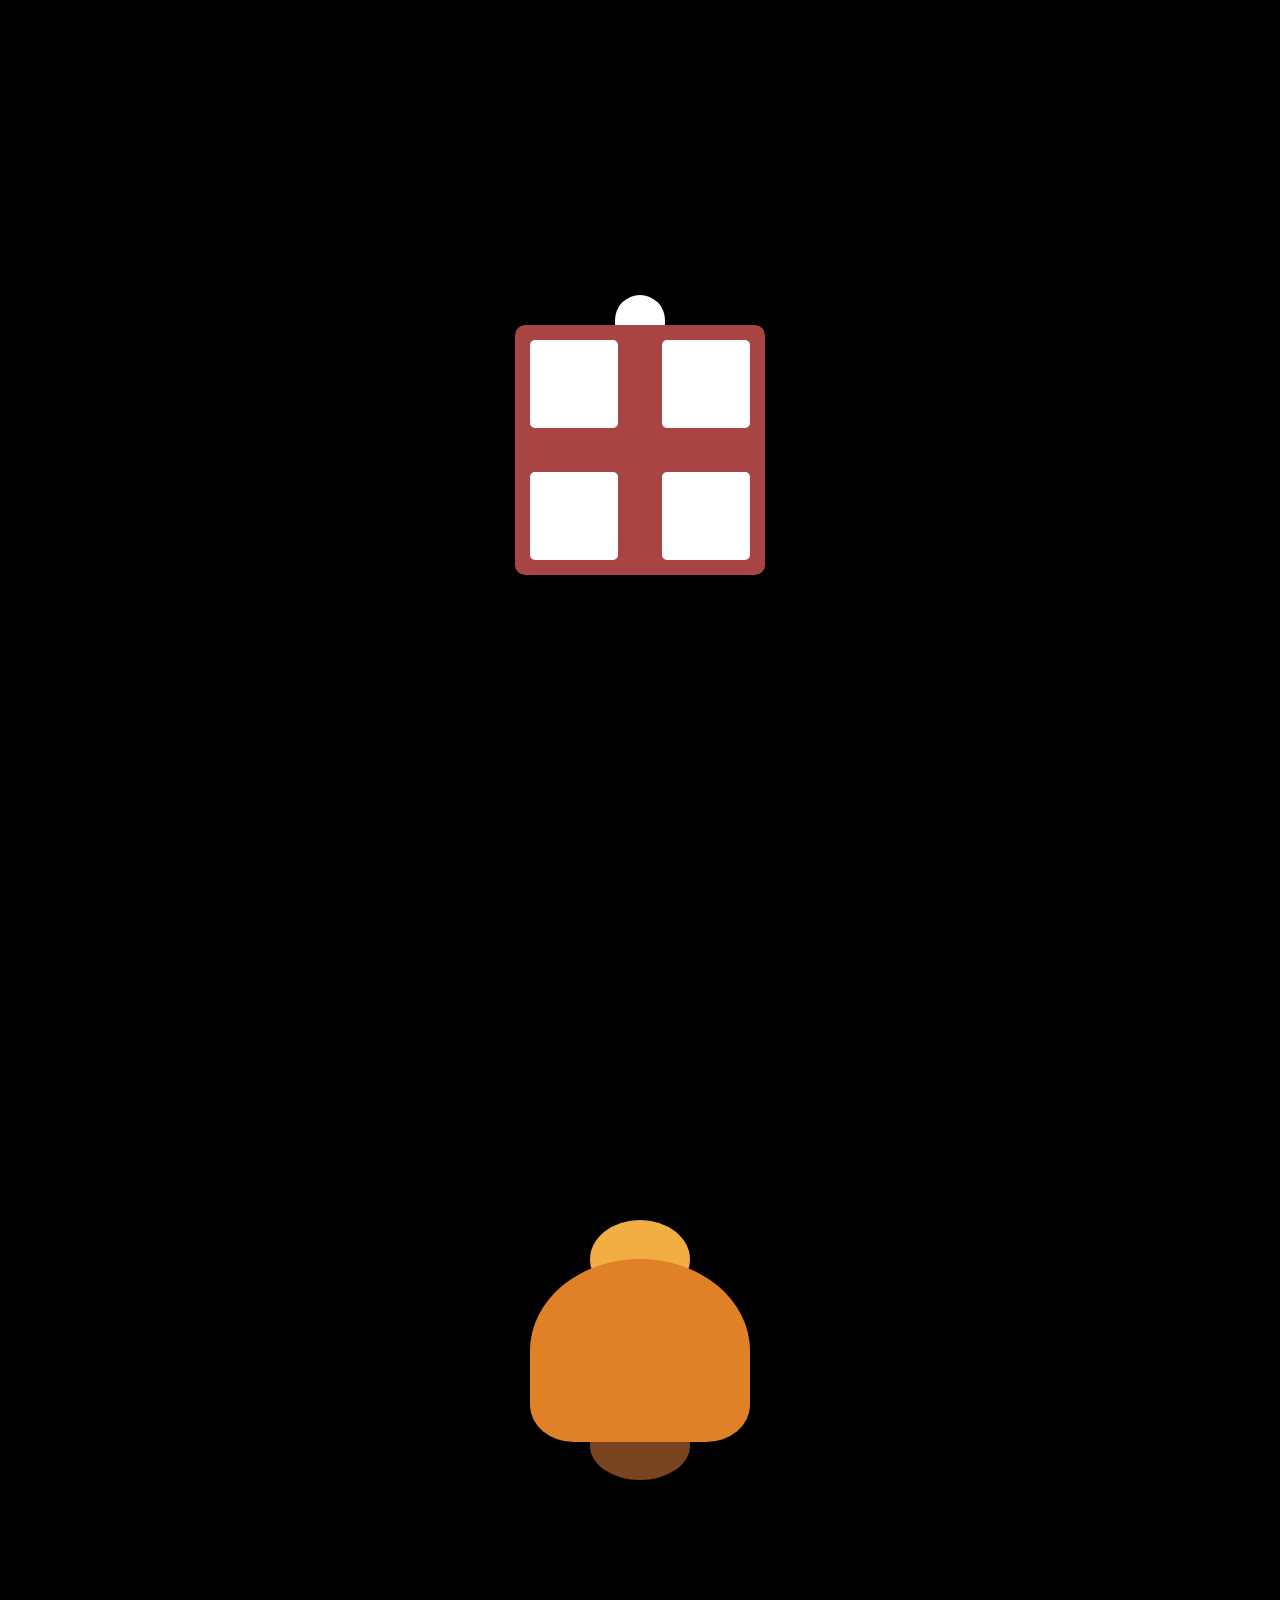
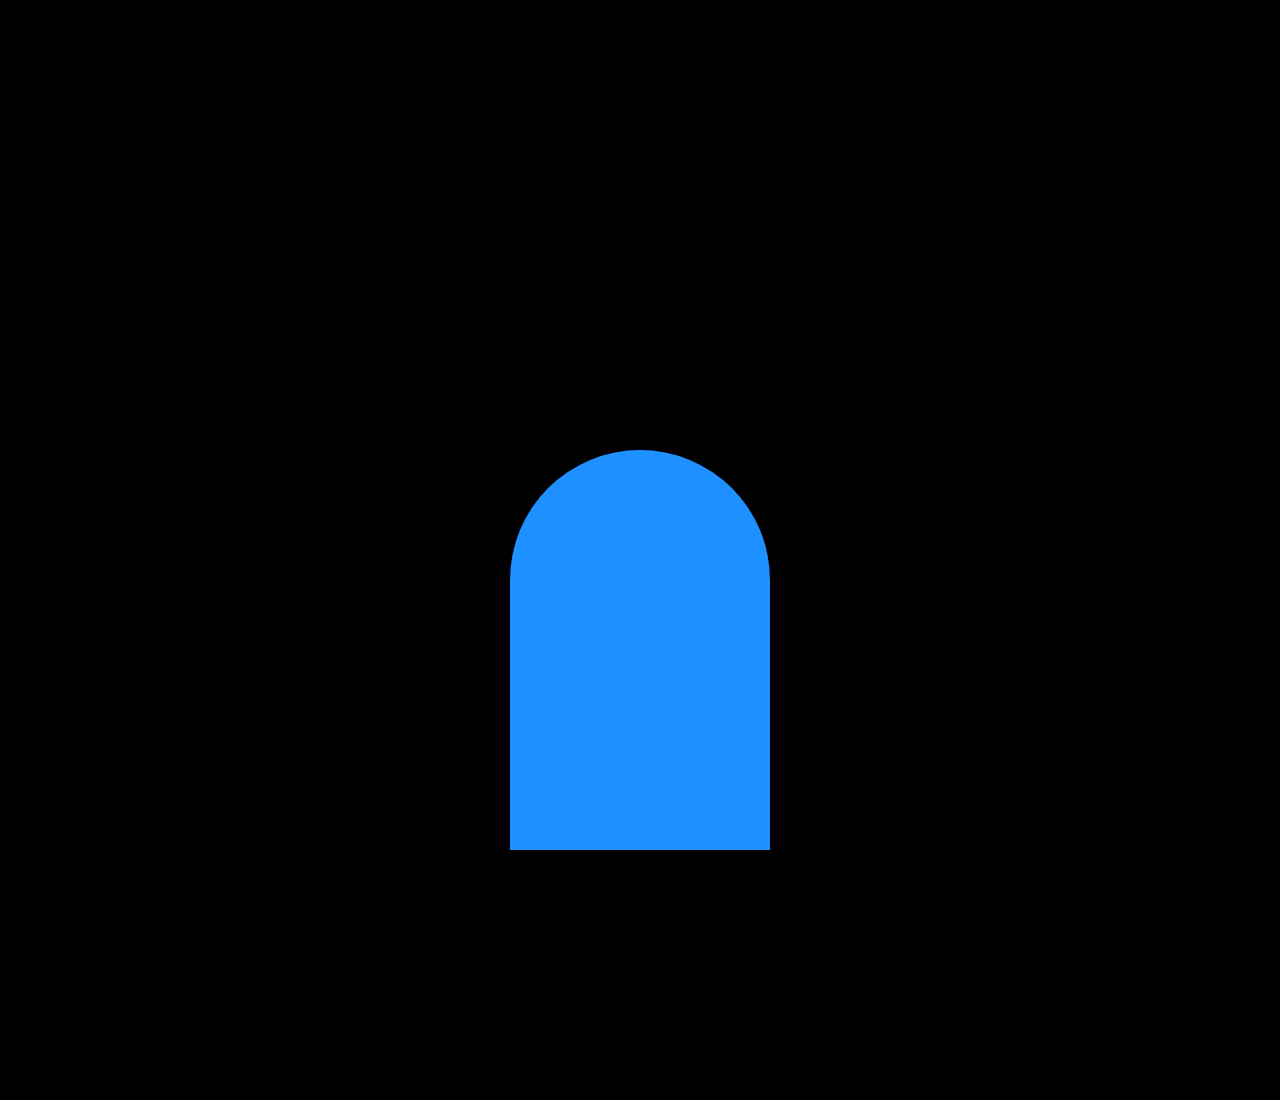
<file: index.html>
<!DOCTYPE html>
<html lang="en">

<head>
    <meta charset="UTF-8">
    <meta name="viewport" content="width=device-width, initial-scale=1.0">
    <link rel="stylesheet" href="./style.css">
    <title>Document</title>
</head>

<body>
    <div class="section">

        <div class="gift">
            <div class="square"></div>
            <div class="square"></div>
            <div class="square"></div>
            <div class="square"></div>
        </div>
    </div>


    <div class="section">
        <div class="bell">
            <div class="bell-top"></div>
            <div class="bell-body"></div>
            <div class="bell-bottom"></div>
        </div>
    </div>

    
    <div class="section">
        <div class="gate">
            <div class="stair"></div>
            <div class="stair"></div>
            <div class="stair"></div>
            <div class="stair"></div>
        </div>
    </div>

    

</body>

</html>
</file>
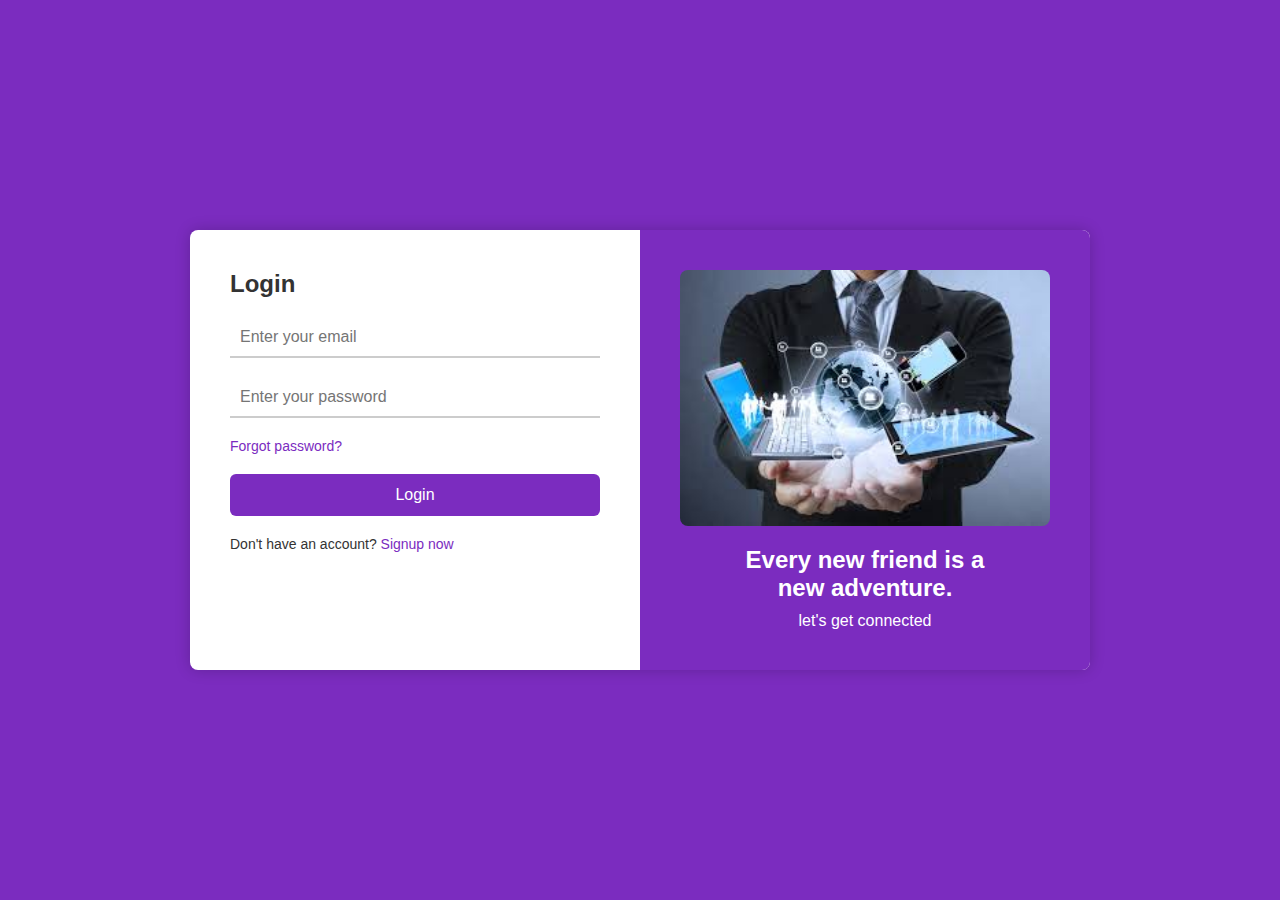
<file: login.html>
<!DOCTYPE html>
<html lang="en">
<head>
    <meta charset="UTF-8">
    <meta name="viewport" content="width=device-width, initial-scale=1.0">
    <title>Login Page</title>
    <link rel="stylesheet" href="login.css">
</head>
<body>
    <div class="container">
        <div class="login-form">
            <h2>Login</h2>
            <form>
                <div class="input-box">
                    <input type="email" placeholder="Enter your email">
                </div>
                <div class="input-box">
                    <input type="password" placeholder="Enter your password">
                </div>
                <a href="#" class="forgot">Forgot password?</a>
                <button type="submit" class="login-btn">Login</button>
                <p class="signup-link">Don't have an account? <a href="#">Signup now</a></p>
            </form>
        </div>
        <div class="login-image">
            <img src="./assets/image.png" alt="Login Image">
            <h1>Every new friend is a <br> new adventure.</h1>
            <p>let's get connected</p>
        </div>
    </div>
</body>
</html>
</file>
<file: style.css>
*{
    margin: 0;
    padding: 0;
    box-sizing: border-box;
}
.section {
    width: 100%;
    height: 100vh;
    background: black;
    display: flex;
    align-items: center;
    justify-content: center;

}

.gate{
    width: 260px;
    height: 400px;
    background: dodgerblue;
    border-radius: 200px 200px 0 0;
    display: flex;
    justify-content: flex-end;
    align-items: flex-end;
    flex-direction: column;
    gap: 10px;
    background: #BEA087#4F77FF;
    
}

.stair{
width: 80%;
height: 54px;
background: black;
transform: translateY(100px);
opacity: 0; 
animation: stairUp 4s infinite;
}

.stair:nth-child(1){
    width: 20%;
    animation-delay: 0.2s;
}

.stair:nth-child(2) {
    width: 40%;
    animation-delay: 0.4s;
}

.stair:nth-child(3) {
    width: 60%;
    animation-delay: 0.6s;
}

.stair:nth-child(4) {
    width: 80%;
    animation-delay: 0.8s;
}

@keyframes stairUp {
    to {
        transform: translateY(0);
        opacity: 1;
    }
}

/* ########################################################################################################################## */
.bell {
    position: relative;
    width: 220px;
    height: 260px;
    display: flex;
    align-items: center;
    flex-direction: column;
    animation: shake 2s infinite;
}

.bell-top {
    width: 100px;
    height: 300px;
    background: #F2AD43;
    border-radius: 50%;
    margin-bottom: -40px;
}
  
.bell-body {
    width: 220px;
    height: 700px;
    background: #E08027;
    border-radius: 50% 50% 20% 20%;
    z-index: 1;
}

.bell-bottom {
    width: 100px;
    height: 260px;
    background: #7A441F;
    border-radius: 50%;
    margin-top: -30px;
}

@keyframes shake {
    0%, 100% {
        transform: rotate(0deg);
    }
    25% {
        transform: rotate(5deg);
    }
    75% {
        transform: rotate(-5deg);
    }
}

/* ############################################################################################3 */

.gift {
    position: relative;
    width: 250px;
    height: 250px;
    background: #a94444;
    display: flex;
    flex-wrap: wrap;
    justify-content: space-between;
    align-content: space-between;
    padding: 15px;
    box-sizing: border-box;
    animation: bounce 2s infinite;
    border-radius: 10px;
  }
  
  .gift::before {
    content: "";
    position: absolute;
    top: -30px;
    left: 50%;
    transform: translateX(-50%);
    width: 50px;
    height: 30px;
    background: #fff;
    border-radius: 50px 50px 0 0;
  }
  
  .square {
    width: 40%;
    height: 40%;
    background: #fff;
    border-radius: 5px;
  }
  
  @keyframes bounce {
    0%, 100% {
      transform: translateY(0);
    }
    50% {
      transform: translateY(-10px);
    }
  }

  /* ############################################################################################## */
</file>
<file: login.css>
* {
    margin: 0;
    padding: 0;
    box-sizing: border-box;
}

body {
    background: #7B2CBF;
    font-family: sans-serif;
    height: 100vh;
    display: flex;
    align-items: center;
    justify-content: center;
}

.container {
    display: flex;
    background: white;
    border-radius: 8px;
    overflow: hidden;
    box-shadow: 0 0 15px rgba(0,0,0,0.2);
    max-width: 900px;
    width: 100%;
}

.login-form {
    flex: 1;
    padding: 40px;
}

.login-form h2 {
    margin-bottom: 20px;
    color: #333;
}

.input-box {
    margin-bottom: 20px;
}

.input-box input {
    width: 100%;
    padding: 10px;
    border: none;
    border-bottom: 2px solid #ccc;
    outline: none;
    font-size: 16px;
}

.input-box input:focus {
    border-bottom: 2px solid #7B2CBF;
}

.forgot {
    display: block;
    margin-bottom: 20px;
    color: #7B2CBF;
    text-decoration: none;
    font-size: 14px;
}

.login-btn {
    width: 100%;
    padding: 12px;
    background: #7B2CBF;
    color: white;
    font-size: 16px;
    border: none;
    border-radius: 6px;
    cursor: pointer;
}

.login-btn:hover {
    background: #5a1fa2;
}

.signup-link {
    margin-top: 20px;
    font-size: 14px;
    color: #333;
}

.signup-link a {
    color: #7B2CBF;
    text-decoration: none;
}

.login-image {
    flex: 1;
    background: #7B2CBF;
    color: white;
    padding: 40px;
    text-align: center;
    display: flex;
    flex-direction: column;
    justify-content: center;
}

.login-image img {
    max-width: 100%;
    height: auto;
    margin-bottom: 20px;
    border-radius: 8px;
}

.login-image h1 {
    font-size: 24px;
    margin-bottom: 10px;
}

.login-image p {
    font-size: 16px;
}
</file>
